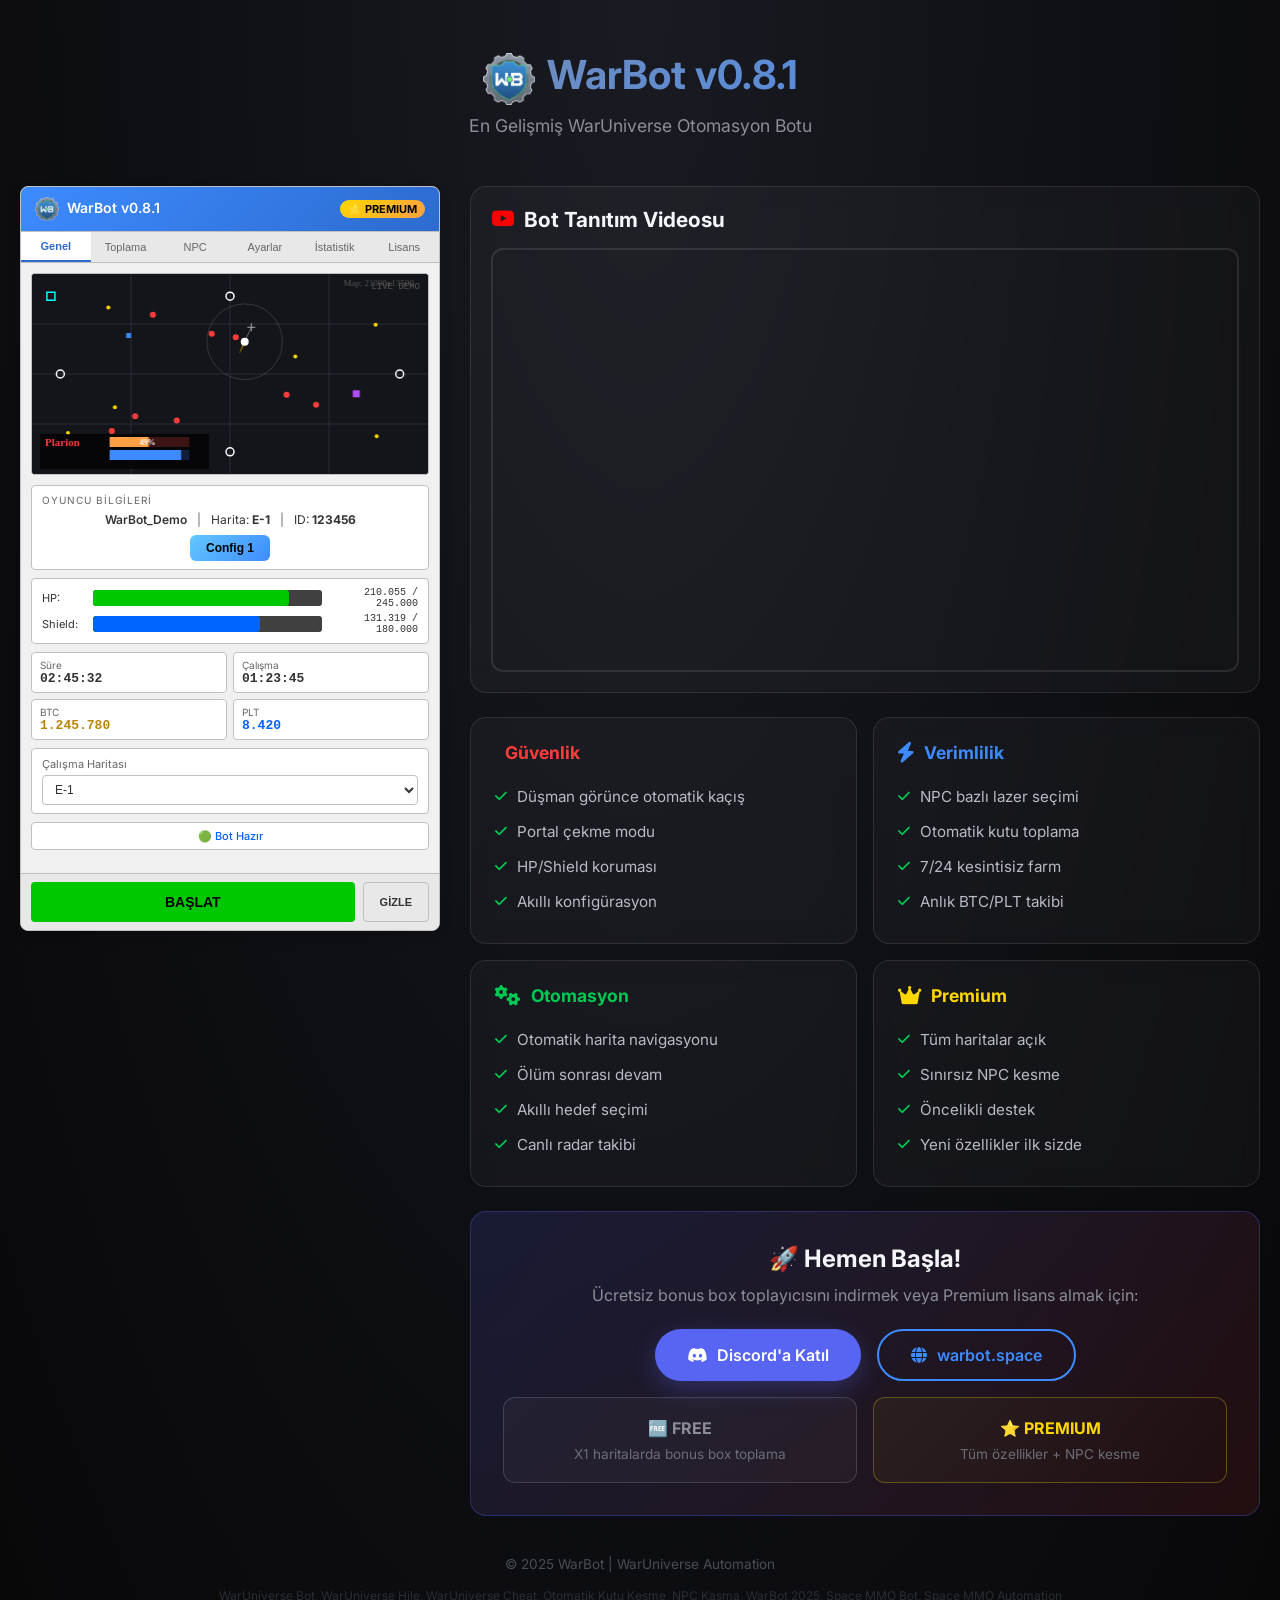
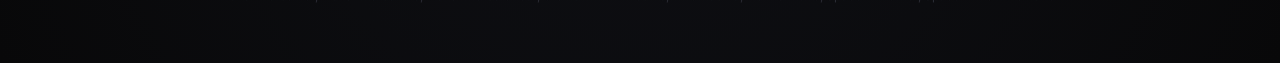
<file: index.html>
<!DOCTYPE html>
<html lang="tr">

<head>
    <meta charset="UTF-8">
    <meta name="viewport" content="width=device-width, initial-scale=1.0">
    <title>WarBot v0.8.1 | WarUniverse Automation Bot</title>
    <meta name="description"
        content="WarBot - En gelişmiş WarUniverse otomasyon botu. NPC kesme, kutu toplama, otomatik kaçış ve daha fazlası.">
    <link href="https://fonts.googleapis.com/css2?family=Inter:wght@400;500;600;700&display=swap" rel="stylesheet">
    <link rel="stylesheet" href="https://cdnjs.cloudflare.com/ajax/libs/font-awesome/6.0.0/css/all.min.css">
    <link rel="stylesheet" href="demo/styles.css">
    <style>
        /* ===== PAGE LAYOUT ===== */
        .page-container {
            min-height: 100vh;
            background: radial-gradient(ellipse at top, #1a1b22 0%, #0f1015 50%, #080809 100%);
            padding: 20px;
        }

        .page-header {
            text-align: center;
            padding: 30px 20px;
            margin-bottom: 20px;
        }

        .page-header h1 {
            font-size: 2.5rem;
            font-weight: 700;
            background: linear-gradient(135deg, #8b8d97, #3d8bff);
            -webkit-background-clip: text;
            -webkit-text-fill-color: transparent;
            background-clip: text;
            margin-bottom: 10px;
        }

        .page-header p {
            color: #8b8d97;
            font-size: 1.1rem;
        }

        /* ===== MAIN LAYOUT ===== */
        .main-layout {
            display: grid;
            grid-template-columns: 420px 1fr;
            gap: 30px;
            max-width: 1400px;
            margin: 0 auto;
            align-items: start;
        }

        @media (max-width: 1100px) {
            .main-layout {
                grid-template-columns: 1fr;
                max-width: 500px;
            }
        }

        /* ===== LEFT SIDE - BOT DEMO ===== */
        .bot-demo-section {
            position: sticky;
            top: 20px;
        }

        .demo-container {
            max-width: 420px;
            margin: 0;
        }

        /* ===== RIGHT SIDE ===== */
        .right-section {
            display: flex;
            flex-direction: column;
            gap: 24px;
        }

        /* ===== VIDEO SECTION ===== */
        .video-section {
            background: rgba(255, 255, 255, 0.03);
            border-radius: 16px;
            border: 1px solid rgba(255, 255, 255, 0.1);
            padding: 20px;
            backdrop-filter: blur(10px);
        }

        .video-section h2 {
            font-size: 1.3rem;
            margin-bottom: 16px;
            color: #f5f6fa;
            display: flex;
            align-items: center;
            gap: 10px;
        }

        .video-section h2 i {
            color: #ff0000;
        }

        .video-wrapper {
            position: relative;
            padding-bottom: 56.25%;
            height: 0;
            border-radius: 12px;
            overflow: hidden;
            border: 2px solid rgba(255, 255, 255, 0.1);
        }

        .video-wrapper iframe {
            position: absolute;
            top: 0;
            left: 0;
            width: 100%;
            height: 100%;
        }

        /* ===== FEATURES SECTION ===== */
        .features-section {
            display: grid;
            grid-template-columns: repeat(2, 1fr);
            gap: 16px;
        }

        @media (max-width: 700px) {
            .features-section {
                grid-template-columns: 1fr;
            }
        }

        .feature-card {
            background: rgba(255, 255, 255, 0.03);
            border-radius: 16px;
            border: 1px solid rgba(255, 255, 255, 0.1);
            padding: 24px;
            backdrop-filter: blur(10px);
            transition: transform 0.3s, border-color 0.3s;
        }

        .feature-card:hover {
            transform: translateY(-5px);
            border-color: rgba(61, 139, 255, 0.3);
        }

        .feature-card h3 {
            font-size: 1.1rem;
            margin-bottom: 16px;
            display: flex;
            align-items: center;
            gap: 10px;
        }

        .feature-card h3 i {
            font-size: 1.3rem;
        }

        .feature-card.security h3 {
            color: #ff3d3d;
        }

        .feature-card.efficiency h3 {
            color: #3d8bff;
        }

        .feature-card.automation h3 {
            color: #00c853;
        }

        .feature-card.premium h3 {
            color: #ffd700;
        }

        .feature-list {
            list-style: none;
            padding: 0;
            margin: 0;
        }

        .feature-list li {
            display: flex;
            align-items: center;
            gap: 10px;
            padding: 8px 0;
            font-size: 0.95rem;
            color: #b8bac4;
        }

        .feature-list li i {
            color: #00c853;
            font-size: 0.85rem;
        }

        /* ===== CTA SECTION ===== */
        .cta-section {
            background: linear-gradient(135deg, rgba(88, 101, 242, 0.15), rgba(255, 61, 61, 0.1));
            border-radius: 16px;
            border: 1px solid rgba(88, 101, 242, 0.3);
            padding: 32px;
            text-align: center;
        }

        .cta-section h2 {
            font-size: 1.5rem;
            margin-bottom: 12px;
            color: #f5f6fa;
        }

        .cta-section p {
            color: #8b8d97;
            margin-bottom: 24px;
        }

        .cta-buttons {
            display: flex;
            justify-content: center;
            gap: 16px;
            flex-wrap: wrap;
        }

        .btn-discord {
            display: inline-flex;
            align-items: center;
            gap: 10px;
            background: #5865F2;
            color: white;
            padding: 14px 32px;
            border-radius: 50px;
            text-decoration: none;
            font-weight: 600;
            font-size: 1rem;
            transition: all 0.3s;
            box-shadow: 0 8px 24px rgba(88, 101, 242, 0.3);
        }

        .btn-discord:hover {
            background: #4752c4;
            transform: scale(1.05);
            box-shadow: 0 12px 32px rgba(88, 101, 242, 0.4);
        }

        .btn-website {
            display: inline-flex;
            align-items: center;
            gap: 10px;
            background: transparent;
            color: #3d8bff;
            padding: 14px 32px;
            border-radius: 50px;
            text-decoration: none;
            font-weight: 600;
            font-size: 1rem;
            border: 2px solid #3d8bff;
            transition: all 0.3s;
        }

        .btn-website:hover {
            background: rgba(61, 139, 255, 0.1);
            transform: scale(1.05);
        }

        /* ===== PRICING HINT ===== */
        .pricing-hint {
            display: grid;
            grid-template-columns: repeat(2, 1fr);
            gap: 16px;
            margin-top: 16px;
        }

        @media (max-width: 500px) {
            .pricing-hint {
                grid-template-columns: 1fr;
            }
        }

        .price-card {
            background: rgba(255, 255, 255, 0.03);
            border-radius: 12px;
            border: 1px solid rgba(255, 255, 255, 0.1);
            padding: 20px;
            text-align: center;
        }

        .price-card.free {
            border-color: rgba(139, 141, 151, 0.3);
        }

        .price-card.premium {
            border-color: rgba(255, 215, 0, 0.3);
            background: linear-gradient(135deg, rgba(255, 215, 0, 0.05), transparent);
        }

        .price-card h4 {
            font-size: 1rem;
            margin-bottom: 8px;
        }

        .price-card.free h4 {
            color: #8b8d97;
        }

        .price-card.premium h4 {
            color: #ffd700;
        }

        .price-card .desc {
            font-size: 0.85rem;
            color: #6b6d77;
        }

        /* ===== FOOTER ===== */
        .page-footer {
            text-align: center;
            padding: 40px 20px;
            color: #4a4c54;
            font-size: 0.85rem;
        }

        .page-footer .keywords {
            margin-top: 16px;
            font-size: 0.75rem;
            color: #2a2c34;
        }

        .header-icon {
            width: 52px;
            height: 52px;
            vertical-align: middle;
            margin-right: 12px;
            border-radius: 10px;
        }
    </style>
</head>

<body>

    <div class="page-container">
        <!-- Header -->
        <header class="page-header">
            <h1><img src="demo/icon.png" alt="WarBot" class="header-icon">WarBot v0.8.1</h1>
            <p>En Gelişmiş WarUniverse Otomasyon Botu</p>
        </header>

        <!-- Main Layout -->
        <div class="main-layout">
            <!-- LEFT: Bot Demo -->
            <div class="bot-demo-section">
                <div class="demo-container">
                    <!-- Header -->
                    <div class="bot-header">
                        <h1><img src="demo/icon.png" alt="" class="bot-icon">WarBot v0.8.1</h1>
                        <span class="premium-badge">⭐ PREMIUM</span>
                    </div>

                    <!-- Tabs -->
                    <div class="tabs">
                        <button class="tab active" data-tab="tab-general">Genel</button>
                        <button class="tab" data-tab="tab-collect">Toplama</button>
                        <button class="tab" data-tab="tab-npc">NPC</button>
                        <button class="tab" data-tab="tab-settings">Ayarlar</button>
                        <button class="tab" data-tab="tab-stats">İstatistik</button>
                        <button class="tab" data-tab="tab-license">Lisans</button>
                    </div>

                    <!-- TAB: GENEL -->
                    <div id="tab-general" class="tab-content active">
                        <div class="radar-container">
                            <canvas id="radar-canvas"></canvas>
                            <span class="radar-info">LIVE DEMO</span>
                        </div>

                        <div class="player-info">
                            <div class="player-info-title">Oyuncu Bilgileri</div>
                            <div class="player-row">
                                <span class="nick">WarBot_Demo</span>
                                <span class="separator">|</span>
                                <span>Harita: <strong>E-1</strong></span>
                                <span class="separator">|</span>
                                <span>ID: <strong>123456</strong></span>
                            </div>
                            <div style="text-align: center;">
                                <button id="config-toggle" class="config-btn">Config 1</button>
                            </div>
                        </div>

                        <div class="bars-container">
                            <div class="bar-row">
                                <span class="bar-label">HP:</span>
                                <div class="bar-track">
                                    <div id="hp-bar" class="bar-fill hp" style="width: 85%"></div>
                                </div>
                                <span id="hp-value" class="bar-value">208.250 / 245.000</span>
                            </div>
                            <div class="bar-row">
                                <span class="bar-label">Shield:</span>
                                <div class="bar-track">
                                    <div id="shield-bar" class="bar-fill shield" style="width: 72%"></div>
                                </div>
                                <span id="shield-value" class="bar-value">129.600 / 180.000</span>
                            </div>
                        </div>

                        <div class="status-grid">
                            <div class="status-item">
                                <div class="status-label">Süre</div>
                                <div class="status-value">02:45:32</div>
                            </div>
                            <div class="status-item">
                                <div class="status-label">Çalışma</div>
                                <div class="status-value">01:23:45</div>
                            </div>
                            <div class="status-item">
                                <div class="status-label">BTC</div>
                                <div class="status-value btc">1.245.780</div>
                            </div>
                            <div class="status-item">
                                <div class="status-label">PLT</div>
                                <div class="status-value plt">8.420</div>
                            </div>
                        </div>

                        <div class="map-select-container">
                            <label>Çalışma Haritası</label>
                            <select class="map-select">
                                <option>R-1</option>
                                <option>R-2</option>
                                <option selected>E-1</option>
                                <option>E-2</option>
                                <option>U-1</option>
                            </select>
                        </div>

                        <div id="status-bar" class="status-bar">🟢 Bot Hazır</div>
                    </div>

                    <!-- TAB: TOPLAMA -->
                    <div id="tab-collect" class="tab-content">
                        <div class="checkbox-group">
                            <div class="checkbox-group-title">Kutu Hedefleri</div>
                            <div class="checkbox-item"><input type="checkbox" checked><label>Bonus Box</label></div>
                            <div class="checkbox-item"><input type="checkbox" checked><label>Kargo Box</label></div>
                            <div class="checkbox-item"><input type="checkbox"><label>Palladyum</label></div>
                            <div class="checkbox-item green"><input type="checkbox" checked><label>🟢 Yeşil Kutu</label>
                            </div>
                            <div class="checkbox-item red"><input type="checkbox" checked><label>🎄 Christmas
                                    Box</label></div>
                        </div>
                    </div>

                    <!-- TAB: NPC -->
                    <div id="tab-npc" class="tab-content">
                        <div class="checkbox-group">
                            <div class="checkbox-item red"><input type="checkbox" checked><label>⚔️ NPC Saldırı</label>
                            </div>
                        </div>
                        <div class="radio-group">
                            <div class="radio-group-title">Savaş Modu</div>
                            <div class="radio-options">
                                <label class="radio-option"><input type="radio" name="combat"> Stand</label>
                                <label class="radio-option"><input type="radio" name="combat" checked> Orbit</label>
                                <label class="radio-option"><input type="radio" name="combat"> Kite</label>
                                <label class="radio-option"><input type="radio" name="combat"> Mixed</label>
                                <label class="radio-option"><input type="radio" name="combat"> Portal</label>
                            </div>
                        </div>
                        <div class="checkbox-group" style="margin-top:10px">
                            <div class="checkbox-item"><input type="checkbox" checked><label>🔫 Otomatik Lazer
                                    Değişimi</label></div>
                        </div>
                        <div class="npc-list">
                            <div class="npc-item">
                                <div class="npc-name">Hydro</div>
                                <div class="npc-tiers">
                                    <div class="npc-tier"><label><input type="checkbox" checked> Normal</label><select>
                                            <option>X1</option>
                                            <option selected>X2</option>
                                        </select></div>
                                    <div class="npc-tier"><label><input type="checkbox"> Hyper</label><select>
                                            <option>X2</option>
                                            <option selected>X3</option>
                                        </select></div>
                                    <div class="npc-tier"><label><input type="checkbox"> Ultra</label><select>
                                            <option selected>X4</option>
                                        </select></div>
                                </div>
                            </div>
                            <div class="npc-item">
                                <div class="npc-name">Jenta</div>
                                <div class="npc-tiers">
                                    <div class="npc-tier"><label><input type="checkbox" checked> Normal</label><select>
                                            <option selected>X2</option>
                                        </select></div>
                                    <div class="npc-tier"><label><input type="checkbox" checked> Hyper</label><select>
                                            <option selected>X3</option>
                                        </select></div>
                                    <div class="npc-tier"><label><input type="checkbox"> Ultra</label><select>
                                            <option selected>X4</option>
                                        </select></div>
                                </div>
                            </div>
                            <div class="npc-item">
                                <div class="npc-name">Mali</div>
                                <div class="npc-tiers">
                                    <div class="npc-tier"><label><input type="checkbox" checked> Normal</label><select>
                                            <option selected>X2</option>
                                        </select></div>
                                    <div class="npc-tier"><label><input type="checkbox"> Hyper</label><select>
                                            <option selected>X3</option>
                                        </select></div>
                                </div>
                            </div>
                            <div class="npc-item">
                                <div class="npc-name">Plarion</div>
                                <div class="npc-tiers">
                                    <div class="npc-tier"><label><input type="checkbox" checked> Normal</label><select>
                                            <option selected>X3</option>
                                        </select></div>
                                    <div class="npc-tier"><label><input type="checkbox" checked> Hyper</label><select>
                                            <option selected>X4</option>
                                        </select></div>
                                </div>
                            </div>
                            <div class="npc-item">
                                <div class="npc-name">Bangoliour</div>
                                <div class="npc-tiers">
                                    <div class="npc-tier"><label><input type="checkbox"> Normal</label><select>
                                            <option selected>X4</option>
                                        </select></div>
                                    <div class="npc-tier"><label><input type="checkbox"> Hyper</label><select>
                                            <option selected>X4</option>
                                        </select></div>
                                </div>
                            </div>
                        </div>
                    </div>

                    <!-- TAB: AYARLAR -->
                    <div id="tab-settings" class="tab-content">
                        <!-- GÜVENLİK AYARLARI -->
                        <div class="checkbox-group">
                            <div class="checkbox-group-title">Güvenlik Ayarları</div>
                            <div class="slider-group">
                                <div class="slider-header"><span>HP Kaçış Limiti</span><span class="value">%30</span>
                                </div>
                                <input type="range" min="0" max="100" value="30">
                            </div>
                            <div class="checkbox-item"><input type="checkbox" checked><label>HP düşünce kaç</label>
                            </div>
                            <div class="slider-group" style="margin-top:8px">
                                <div class="slider-header"><span>Shield Kaçış Limiti</span><span
                                        class="value">%20</span></div>
                                <input type="range" min="0" max="100" value="20">
                            </div>
                            <div class="checkbox-item"><input type="checkbox"><label>Shield düşünce kaç</label></div>
                        </div>

                        <!-- KONFİGÜRASYON -->
                        <div class="checkbox-group" style="margin-top:10px">
                            <div class="checkbox-group-title">Konfigürasyon</div>
                            <div class="config-group">
                                <span class="config-label">Kaçış Konfig:</span>
                                <div class="config-options">
                                    <label><input type="radio" name="flee" checked> 1</label>
                                    <label><input type="radio" name="flee"> 2</label>
                                </div>
                            </div>
                            <div class="config-group">
                                <span class="config-label">Saldırı Konfig:</span>
                                <div class="config-options">
                                    <label><input type="radio" name="attack"> 1</label>
                                    <label><input type="radio" name="attack" checked> 2</label>
                                </div>
                            </div>
                            <div class="config-group">
                                <span class="config-label">Gezinme Konfig:</span>
                                <div class="config-options">
                                    <label><input type="radio" name="roam" checked> 1</label>
                                    <label><input type="radio" name="roam"> 2</label>
                                </div>
                            </div>
                        </div>

                        <!-- DİĞER AYARLAR -->
                        <div class="checkbox-group" style="margin-top:10px">
                            <div class="checkbox-group-title">Diğer Ayarlar</div>
                            <div class="checkbox-item"><input type="checkbox" checked><label>Otomatik Tamir</label>
                            </div>
                            <div class="checkbox-item"><input type="checkbox"><label>Otomatik Roket</label></div>
                            <div class="setting-row">
                                <span class="setting-label">Ölüm Limiti:</span>
                                <input type="number" value="0" min="0" max="100" class="setting-input">
                                <span class="setting-hint">(0 = devre dışı)</span>
                            </div>
                            <div class="setting-row">
                                <span class="setting-label">Ölüm Bekleme:</span>
                                <input type="number" value="0" min="0" max="60" class="setting-input">
                                <span class="setting-hint">dakika</span>
                            </div>
                        </div>

                        <!-- DÜŞMAN KAÇIŞ -->
                        <div class="checkbox-group" style="margin-top:10px">
                            <div class="checkbox-group-title">Düşman Kaçış</div>
                            <div class="checkbox-item"><input type="checkbox" checked><label>Düşman görününce
                                    kaç</label></div>
                            <div class="setting-row">
                                <span class="setting-label">Mesafe:</span>
                                <input type="number" value="1500" min="500" max="3000" class="setting-input">
                            </div>
                            <div class="setting-row">
                                <span class="setting-label">Kaçış Sonrası Bekleme:</span>
                                <input type="number" value="30" min="5" max="300" class="setting-input">
                                <span class="setting-hint">sn</span>
                            </div>
                        </div>

                        <!-- DİL -->
                        <div class="checkbox-group" style="margin-top:10px">
                            <div class="checkbox-group-title">Dil / Language</div>
                            <select class="map-select">
                                <option selected>Türkçe</option>
                                <option>English</option>
                            </select>
                        </div>
                    </div>

                    <!-- TAB: İSTATİSTİK -->
                    <div id="tab-stats" class="tab-content">
                        <table class="stats-table">
                            <thead>
                                <tr>
                                    <th>İstatistik</th>
                                    <th>Kazanılan</th>
                                    <th>Toplam</th>
                                </tr>
                            </thead>
                            <tbody>
                                <tr>
                                    <td>Bitcoin</td>
                                    <td class="stats-positive">+245.780</td>
                                    <td class="stats-btc">1.245.780</td>
                                </tr>
                                <tr>
                                    <td>Platinum</td>
                                    <td class="stats-positive">+1.420</td>
                                    <td class="stats-plt">8.420</td>
                                </tr>
                                <tr>
                                    <td>Tecrübe</td>
                                    <td class="stats-positive">+58.200</td>
                                    <td>1.458.200</td>
                                </tr>
                                <tr>
                                    <td>Seviye</td>
                                    <td>-</td>
                                    <td>18</td>
                                </tr>
                                <tr class="stats-separator">
                                    <td colspan="3">— CEPHANE —</td>
                                </tr>
                                <tr>
                                    <td>RLX-1</td>
                                    <td>-</td>
                                    <td>45.230</td>
                                </tr>
                                <tr>
                                    <td>WLX-4</td>
                                    <td>-</td>
                                    <td>3.500</td>
                                </tr>
                            </tbody>
                        </table>
                    </div>

                    <!-- TAB: LİSANS -->
                    <div id="tab-license" class="tab-content">
                        <div class="license-info">
                            <div class="license-row"><span class="license-label">Kullanıcı:</span><span
                                    class="license-value">WarBot_Demo</span></div>
                            <div class="license-row"><span class="license-label">Durum:</span><span
                                    class="license-value premium">PREMIUM ✓</span></div>
                            <div class="license-row"><span class="license-label">Bitiş:</span><span
                                    class="license-value">31.12.2025</span></div>
                        </div>
                        <div class="checkbox-group">
                            <div class="checkbox-group-title">Premium Özellikleri</div>
                            <div style="font-size:12px;color:#8b8d97;line-height:1.8">
                                ✅ Tüm haritalar<br>✅ Tüm kutu tipleri<br>✅ NPC kesme<br>✅ Gelişmiş güvenlik<br>✅ 7/24
                                destek
                            </div>
                        </div>
                    </div>

                    <!-- Bottom -->
                    <div class="bottom-actions">
                        <button id="btn-start" class="btn-start off">BAŞLAT</button>
                        <button class="btn-hide">GİZLE</button>
                    </div>
                </div>
            </div>

            <!-- RIGHT: Video + Features -->
            <div class="right-section">
                <!-- Video -->
                <div class="video-section">
                    <h2><i class="fab fa-youtube"></i> Bot Tanıtım Videosu</h2>
                    <div class="video-wrapper">
                        <iframe src="https://www.youtube.com/embed/ssl7Dlal4IU" frameborder="0"
                            allow="accelerometer; autoplay; clipboard-write; encrypted-media; gyroscope; picture-in-picture"
                            allowfullscreen></iframe>
                    </div>
                </div>

                <!-- Features Grid -->
                <div class="features-section">
                    <div class="feature-card security">
                        <h3><i class="fas fa-shield-halved"></i> Güvenlik</h3>
                        <ul class="feature-list">
                            <li><i class="fas fa-check"></i> Düşman görünce otomatik kaçış</li>
                            <li><i class="fas fa-check"></i> Portal çekme modu</li>
                            <li><i class="fas fa-check"></i> HP/Shield koruması</li>
                            <li><i class="fas fa-check"></i> Akıllı konfigürasyon</li>
                        </ul>
                    </div>

                    <div class="feature-card efficiency">
                        <h3><i class="fas fa-bolt"></i> Verimlilik</h3>
                        <ul class="feature-list">
                            <li><i class="fas fa-check"></i> NPC bazlı lazer seçimi</li>
                            <li><i class="fas fa-check"></i> Otomatik kutu toplama</li>
                            <li><i class="fas fa-check"></i> 7/24 kesintisiz farm</li>
                            <li><i class="fas fa-check"></i> Anlık BTC/PLT takibi</li>
                        </ul>
                    </div>

                    <div class="feature-card automation">
                        <h3><i class="fas fa-gears"></i> Otomasyon</h3>
                        <ul class="feature-list">
                            <li><i class="fas fa-check"></i> Otomatik harita navigasyonu</li>
                            <li><i class="fas fa-check"></i> Ölüm sonrası devam</li>
                            <li><i class="fas fa-check"></i> Akıllı hedef seçimi</li>
                            <li><i class="fas fa-check"></i> Canlı radar takibi</li>
                        </ul>
                    </div>

                    <div class="feature-card premium">
                        <h3><i class="fas fa-crown"></i> Premium</h3>
                        <ul class="feature-list">
                            <li><i class="fas fa-check"></i> Tüm haritalar açık</li>
                            <li><i class="fas fa-check"></i> Sınırsız NPC kesme</li>
                            <li><i class="fas fa-check"></i> Öncelikli destek</li>
                            <li><i class="fas fa-check"></i> Yeni özellikler ilk sizde</li>
                        </ul>
                    </div>
                </div>

                <!-- CTA Section -->
                <div class="cta-section">
                    <h2>🚀 Hemen Başla!</h2>
                    <p>Ücretsiz bonus box toplayıcısını indirmek veya Premium lisans almak için:</p>
                    <div class="cta-buttons">
                        <a href="https://discord.gg/rfVUC4d5eK" target="_blank" class="btn-discord">
                            <i class="fab fa-discord"></i> Discord'a Katıl
                        </a>
                        <a href="https://warbot.space" target="_blank" class="btn-website">
                            <i class="fas fa-globe"></i> warbot.space
                        </a>
                    </div>

                    <div class="pricing-hint">
                        <div class="price-card free">
                            <h4>🆓 FREE</h4>
                            <div class="desc">X1 haritalarda bonus box toplama</div>
                        </div>
                        <div class="price-card premium">
                            <h4>⭐ PREMIUM</h4>
                            <div class="desc">Tüm özellikler + NPC kesme</div>
                        </div>
                    </div>
                </div>
            </div>
        </div>

        <!-- Footer -->
        <footer class="page-footer">
            <p>© 2025 WarBot | WarUniverse Automation</p>
            <div class="keywords">
                WarUniverse Bot, WarUniverse Hile, WarUniverse Cheat, Otomatik Kutu Kesme, NPC Kasma,
                WarBot 2025, Space MMO Bot, Space MMO Automation
            </div>
        </footer>
    </div>

    <script src="demo/app.js"></script>
</body>

</html>
</file>
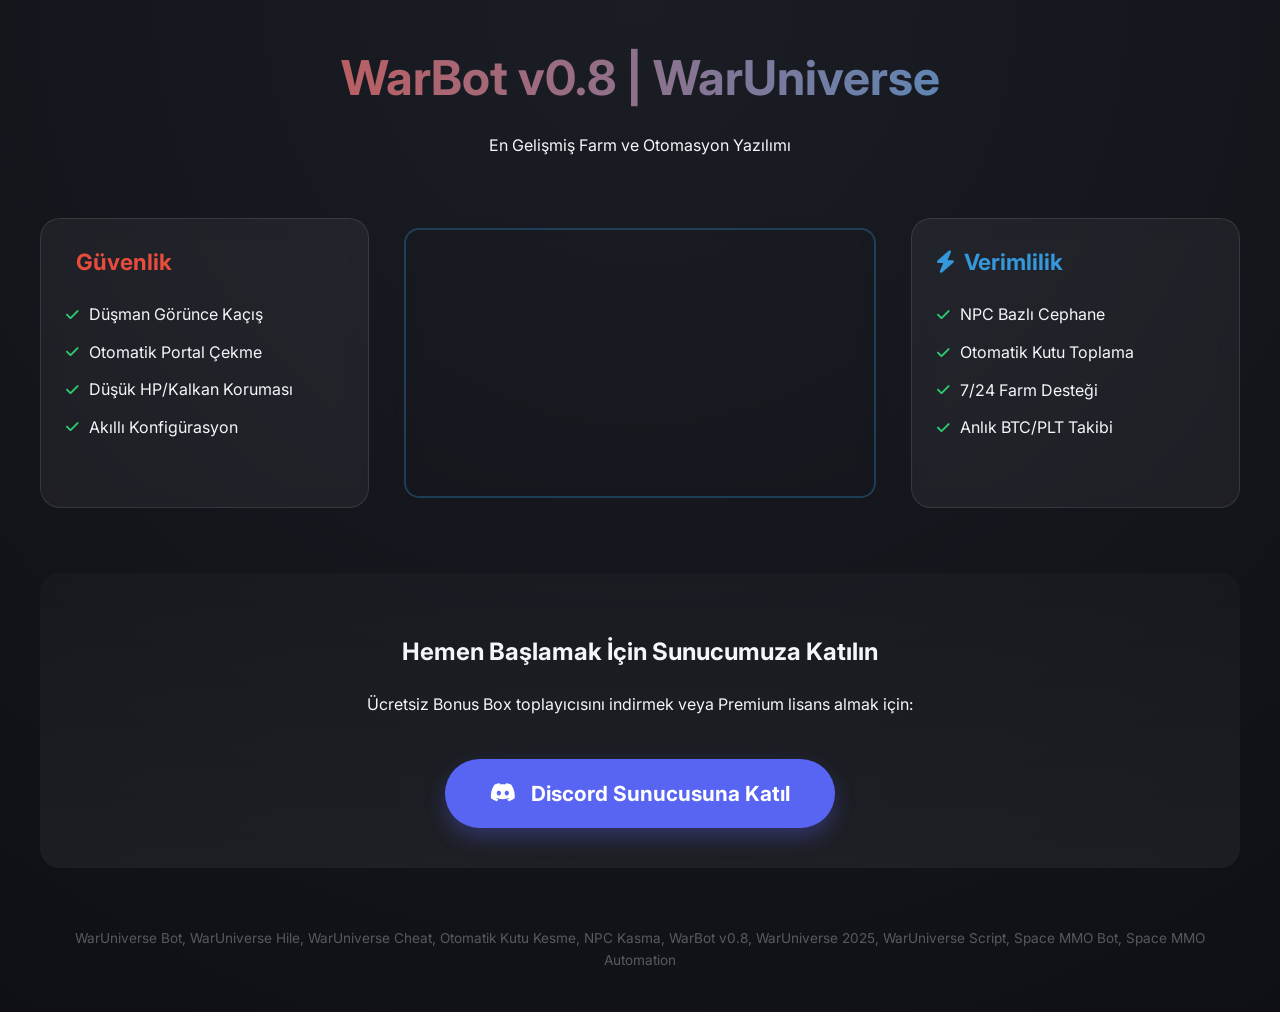
<file: warbot.html>
<!DOCTYPE html>
<html lang="tr">
<head>
    <meta charset="UTF-8">
    <meta name="viewport" content="width=device-width, initial-scale=1.0">
    <title>WarBot v0.8 | WarUniverse Automation</title>
    <link href="https://fonts.googleapis.com/css2?family=Inter:wght@400;700&display=swap" rel="stylesheet">
    <link rel="stylesheet" href="https://cdnjs.cloudflare.com/ajax/libs/font-awesome/6.0.0/css/all.min.css">
    
    <style>
        :root {
            --bg-color: #0f1015;
            --card-bg: rgba(255, 255, 255, 0.05);
            --primary-blue: #3498db;
            --primary-red: #e74c3c;
            --accent-green: #2ecc71;
            --text-main: #f5f6fa;
        }

        body {
            background: radial-gradient(circle at top, #1b1d25 0%, #0f1015 100%);
            color: var(--text-main);
            font-family: 'Inter', sans-serif;
            margin: 0;
            line-height: 1.6;
        }

        .container {
            max-width: 1200px;
            margin: 0 auto;
            padding: 40px 20px;
        }

        header {
            text-align: center;
            margin-bottom: 60px;
        }

        header h1 {
            font-size: 3rem;
            margin: 0;
            background: linear-gradient(90deg, var(--primary-red), var(--primary-blue));
            -webkit-background-clip: text;
            -webkit-text-fill-color: transparent;
        }

        .main-grid {
            display: grid;
            grid-template-columns: 1fr 1.5fr 1fr;
            gap: 25px;
            align-items: stretch;
        }

        .card {
            background: var(--card-bg);
            backdrop-filter: blur(10px);
            border: 1px solid rgba(255, 255, 255, 0.1);
            border-radius: 20px;
            padding: 25px;
            transition: transform 0.3s ease;
        }

        .card:hover { transform: translateY(-5px); }

        .card h3 {
            display: flex;
            align-items: center;
            gap: 10px;
            font-size: 1.4rem;
            margin-top: 0;
        }

        .list-item {
            list-style: none;
            padding: 0;
            margin: 20px 0;
        }

        .list-item li {
            margin-bottom: 12px;
            display: flex;
            align-items: center;
            gap: 10px;
        }

        .list-item i { font-size: 0.9rem; }

        /* Video Section */
        .video-box {
            position: relative;
            padding-bottom: 56.25%;
            height: 0;
            border-radius: 15px;
            overflow: hidden;
            border: 2px solid rgba(52, 152, 219, 0.3);
        }

        .video-box iframe {
            position: absolute;
            top: 0; left: 0; width: 100%; height: 100%;
        }

        /* Button */
        .cta-box {
            text-align: center;
            grid-column: 1 / -1;
            margin-top: 40px;
            padding: 40px;
            border-radius: 20px;
            background: linear-gradient(rgba(255,255,255,0.02), rgba(255,255,255,0.05));
        }

        .discord-btn {
            display: inline-flex;
            align-items: center;
            gap: 15px;
            background: #5865F2;
            color: white;
            padding: 18px 45px;
            border-radius: 50px;
            text-decoration: none;
            font-weight: bold;
            font-size: 1.3rem;
            box-shadow: 0 10px 20px rgba(88, 101, 242, 0.3);
            transition: all 0.3s ease;
        }

        .discord-btn:hover {
            background: #4752c4;
            box-shadow: 0 15px 30px rgba(88, 101, 242, 0.5);
            transform: scale(1.05);
        }

        .keywords {
            margin-top: 60px;
            text-align: center;
            color: rgba(255,255,255,0.3);
            font-size: 0.85rem;
        }

        @media (max-width: 1024px) {
            .main-grid { grid-template-columns: 1fr; }
        }
    </style>
</head>
<body>

<div class="container">
    <header>
        <h1>WarBot v0.8 | WarUniverse</h1>
        <p>En Gelişmiş Farm ve Otomasyon Yazılımı</p>
    </header>

    <div class="main-grid">
        <div class="card">
            <h3 style="color: var(--primary-red);"><i class="fas fa-shield-halved"></i> Güvenlik</h3>
            <ul class="list-item">
                <li><i class="fas fa-check" style="color: var(--accent-green);"></i> Düşman Görünce Kaçış</li>
                <li><i class="fas fa-check" style="color: var(--accent-green);"></i> Otomatik Portal Çekme</li>
                <li><i class="fas fa-check" style="color: var(--accent-green);"></i> Düşük HP/Kalkan Koruması</li>
                <li><i class="fas fa-check" style="color: var(--accent-green);"></i> Akıllı Konfigürasyon</li>
            </ul>
        </div>

        <div class="card" style="padding: 10px; background: transparent; border: none;">
            <div class="video-box">
                <iframe src="https://www.youtube.com/embed/ssl7Dlal4IU" frameborder="0" allowfullscreen></iframe>
            </div>
        </div>

        <div class="card">
            <h3 style="color: var(--primary-blue);"><i class="fas fa-bolt"></i> Verimlilik</h3>
            <ul class="list-item">
                <li><i class="fas fa-check" style="color: var(--accent-green);"></i> NPC Bazlı Cephane</li>
                <li><i class="fas fa-check" style="color: var(--accent-green);"></i> Otomatik Kutu Toplama</li>
                <li><i class="fas fa-check" style="color: var(--accent-green);"></i> 7/24 Farm Desteği</li>
                <li><i class="fas fa-check" style="color: var(--accent-green);"></i> Anlık BTC/PLT Takibi</li>
            </ul>
        </div>

        <div class="cta-box">
            <h2>Hemen Başlamak İçin Sunucumuza Katılın</h2>
            <p>Ücretsiz Bonus Box toplayıcısını indirmek veya Premium lisans almak için:</p>
            <br>
            <a href="https://discord.com/invite/rfVUC4d5eK" target="_blank" class="discord-btn">
                <i class="fab fa-discord"></i> Discord Sunucusuna Katıl
            </a>
        </div>
    </div>

    <div class="keywords">
        WarUniverse Bot, WarUniverse Hile, WarUniverse Cheat, Otomatik Kutu Kesme, NPC Kasma, WarBot v0.8, WarUniverse 2025, WarUniverse Script, Space MMO Bot, Space MMO Automation
    </div>
</div>

</body>
</html>
</file>
<file: demo/styles.css>
/* ===== WARBOT WEB DEMO - CSS ===== */

:root {
    --bg-dark: #0f1015;
    --bg-panel: #1a1b22;
    --bg-card: #22242d;
    --border-color: #3a3d4a;
    --text-primary: #f5f6fa;
    --text-secondary: #8b8d97;
    --accent-green: #00c853;
    --accent-red: #ff3d3d;
    --accent-blue: #3d8bff;
    --accent-yellow: #ffd700;
    --accent-purple: #b44dff;
    --accent-orange: #ff9f43;

    /* Bot Panel - Orijinal Java uygulaması renkleri */
    --bot-bg: #f0f0f0;
    --bot-panel: #e8e8e8;
    --bot-card: #ffffff;
    --bot-border: #c0c0c0;
    --bot-text: #333333;
    --bot-text-secondary: #666666;
}

* {
    margin: 0;
    padding: 0;
    box-sizing: border-box;
}

body {
    font-family: 'Segoe UI', 'Inter', sans-serif;
    background: var(--bg-dark);
    color: var(--text-primary);
    min-height: 100vh;
}

/* ===== MAIN CONTAINER ===== */
.demo-container {
    max-width: 400px;
    margin: 20px auto;
    background: var(--bot-bg);
    border-radius: 8px;
    border: 1px solid var(--bot-border);
    overflow: hidden;
    box-shadow: 0 4px 12px rgba(0, 0, 0, 0.15);
}

/* ===== HEADER ===== */
.bot-header {
    background: linear-gradient(135deg, #3d8bff 0%, #2d6bcf 100%);
    padding: 10px 14px;
    border-bottom: 1px solid var(--bot-border);
    display: flex;
    justify-content: space-between;
    align-items: center;
}

.bot-header h1 {
    font-size: 14px;
    color: #ffffff;
    font-weight: 600;
}

.bot-header .bot-icon {
    width: 24px;
    height: 24px;
    margin-right: 8px;
    vertical-align: middle;
}

.premium-badge {
    background: linear-gradient(135deg, #ffd700, #ff9f43);
    color: #000;
    padding: 2px 8px;
    border-radius: 10px;
    font-size: 11px;
    font-weight: 700;
}

/* ===== TABS ===== */
.tabs {
    display: flex;
    background: var(--bot-panel);
    border-bottom: 1px solid var(--bot-border);
    overflow-x: auto;
}

.tab {
    flex: 1;
    padding: 8px 6px;
    text-align: center;
    font-size: 11px;
    cursor: pointer;
    border: none;
    background: transparent;
    color: var(--bot-text-secondary);
    transition: all 0.2s;
    white-space: nowrap;
}

.tab:hover {
    background: var(--bot-card);
    color: var(--bot-text);
}

.tab.active {
    background: var(--bot-card);
    color: #2d6bcf;
    border-bottom: 2px solid #2d6bcf;
    font-weight: 600;
}

/* ===== TAB CONTENT ===== */
.tab-content {
    display: none;
    padding: 10px;
    min-height: 610px;
    max-height: 610px;
    overflow-y: auto;
    background: var(--bot-bg);
}

.tab-content.active {
    display: block;
}

/* ===== RADAR ===== */
.radar-container {
    background: #0a0a0e;
    border-radius: 4px;
    border: 1px solid var(--bot-border);
    margin-bottom: 10px;
    position: relative;
    overflow: hidden;
}

#radar-canvas {
    width: 100%;
    height: 200px;
    display: block;
}

.radar-info {
    position: absolute;
    top: 8px;
    right: 8px;
    font-size: 9px;
    color: #555;
    font-family: 'Consolas', monospace;
}

/* ===== PLAYER INFO ===== */
.player-info {
    background: var(--bot-card);
    border-radius: 4px;
    padding: 8px 10px;
    margin-bottom: 8px;
    border: 1px solid var(--bot-border);
}

.player-info-title {
    font-size: 10px;
    color: var(--bot-text-secondary);
    margin-bottom: 6px;
    text-transform: uppercase;
    letter-spacing: 1px;
}

.player-row {
    display: flex;
    align-items: center;
    justify-content: center;
    gap: 10px;
    font-size: 12px;
    color: var(--bot-text);
}

.player-row .nick {
    font-weight: 600;
    color: var(--bot-text);
}

.player-row .separator {
    color: var(--bot-text-secondary);
}

.config-btn {
    background: linear-gradient(135deg, #64c8ff, #3d8bff);
    border: none;
    padding: 6px 16px;
    border-radius: 6px;
    color: #000;
    font-weight: 600;
    font-size: 12px;
    cursor: pointer;
    margin-top: 8px;
    transition: transform 0.2s;
}

.config-btn:hover {
    transform: scale(1.05);
}

/* ===== HP/SHIELD BARS ===== */
.bars-container {
    background: var(--bot-card);
    border-radius: 4px;
    padding: 8px 10px;
    margin-bottom: 8px;
    border: 1px solid var(--bot-border);
}

.bar-row {
    display: flex;
    align-items: center;
    gap: 6px;
    margin-bottom: 4px;
}

.bar-row:last-child {
    margin-bottom: 0;
}

.bar-label {
    font-size: 11px;
    width: 45px;
    color: var(--bot-text);
}

.bar-track {
    flex: 1;
    height: 16px;
    background: #404040;
    border-radius: 3px;
    overflow: hidden;
}

.bar-fill {
    height: 100%;
    border-radius: 3px;
    transition: width 0.5s ease;
}

.bar-fill.hp {
    background: #00c800;
}

.bar-fill.hp.medium {
    background: #ffa500;
}

.bar-fill.hp.low {
    background: #ff0000;
}

.bar-fill.shield {
    background: #0064ff;
}

.bar-value {
    font-size: 10px;
    width: 90px;
    text-align: right;
    font-family: 'Consolas', monospace;
    color: var(--bot-text);
}

/* ===== STATUS GRID ===== */
.status-grid {
    display: grid;
    grid-template-columns: repeat(2, 1fr);
    gap: 6px;
    margin-bottom: 8px;
}

.status-item {
    background: var(--bot-card);
    border-radius: 4px;
    padding: 6px 8px;
    border: 1px solid var(--bot-border);
}

.status-label {
    font-size: 10px;
    color: var(--bot-text-secondary);
}

.status-value {
    font-size: 13px;
    font-weight: 600;
    font-family: 'Consolas', monospace;
    color: var(--bot-text);
}

.status-value.btc {
    color: #b8860b;
}

.status-value.plt {
    color: #0064ff;
}

.status-value.death {
    color: #ff0000;
}

/* ===== MAP SELECT ===== */
.map-select-container {
    background: var(--bot-card);
    border-radius: 4px;
    padding: 8px 10px;
    border: 1px solid var(--bot-border);
}

.map-select-container label {
    font-size: 11px;
    color: var(--bot-text-secondary);
    display: block;
    margin-bottom: 4px;
}

.map-select {
    width: 100%;
    padding: 6px 8px;
    background: var(--bot-card);
    border: 1px solid var(--bot-border);
    border-radius: 4px;
    color: var(--bot-text);
    font-size: 12px;
}

/* ===== STATUS BAR ===== */
.status-bar {
    text-align: center;
    padding: 6px;
    font-size: 11px;
    font-weight: 500;
    color: #0064ff;
    background: var(--bot-card);
    border: 1px solid var(--bot-border);
    border-radius: 4px;
    margin-top: 8px;
}

/* ===== CHECKBOX LIST ===== */
.checkbox-group {
    background: var(--bot-card);
    border-radius: 4px;
    padding: 10px;
    border: 1px solid var(--bot-border);
}

.checkbox-group-title {
    font-size: 10px;
    color: var(--bot-text-secondary);
    text-transform: uppercase;
    letter-spacing: 1px;
    margin-bottom: 8px;
    padding-bottom: 6px;
    border-bottom: 1px solid var(--bot-border);
}

.checkbox-item {
    display: flex;
    align-items: center;
    gap: 8px;
    padding: 4px 0;
    cursor: pointer;
}

.checkbox-item input[type="checkbox"] {
    width: 16px;
    height: 16px;
    accent-color: #00c800;
}

.checkbox-item label {
    font-size: 12px;
    cursor: pointer;
    color: var(--bot-text);
}

.checkbox-item.green label {
    color: #009600;
}

.checkbox-item.red label {
    color: #c80000;
    font-weight: 600;
}

/* ===== COMBAT MODE ===== */
.radio-group {
    background: var(--bot-card);
    border-radius: 4px;
    padding: 10px;
    margin-top: 10px;
    border: 1px solid var(--bot-border);
}

.radio-group-title {
    font-size: 10px;
    color: var(--bot-text-secondary);
    text-transform: uppercase;
    letter-spacing: 1px;
    margin-bottom: 8px;
}

.radio-options {
    display: flex;
    flex-wrap: wrap;
    gap: 6px;
}

.radio-option {
    display: flex;
    align-items: center;
    gap: 5px;
    padding: 5px 10px;
    background: var(--bot-bg);
    border: 1px solid var(--bot-border);
    border-radius: 4px;
    cursor: pointer;
    font-size: 11px;
    color: var(--bot-text);
}

.radio-option input[type="radio"] {
    accent-color: #0064ff;
}

/* ===== NPC LIST ===== */
.npc-list {
    max-height: 390px;
    overflow-y: auto;
    margin-top: 10px;
}

.npc-item {
    background: var(--bot-card);
    border-radius: 4px;
    padding: 8px;
    margin-bottom: 6px;
    border: 1px solid var(--bot-border);
}

.npc-name {
    font-size: 11px;
    font-weight: 600;
    margin-bottom: 6px;
    color: #c80000;
}

.npc-tiers {
    display: flex;
    flex-direction: column;
    gap: 3px;
}

.npc-tier {
    display: flex;
    align-items: center;
    justify-content: space-between;
    font-size: 11px;
    color: var(--bot-text);
}

.npc-tier label {
    color: var(--bot-text);
}

.npc-tier select {
    padding: 3px 6px;
    background: var(--bot-card);
    border: 1px solid var(--bot-border);
    border-radius: 3px;
    color: var(--bot-text);
    font-size: 10px;
}

/* ===== SLIDERS ===== */
.slider-group {
    margin-bottom: 10px;
}

.slider-header {
    display: flex;
    justify-content: space-between;
    font-size: 11px;
    margin-bottom: 4px;
    color: var(--bot-text);
}

.slider-header .value {
    color: #0064ff;
    font-weight: 600;
}

input[type="range"] {
    width: 100%;
    height: 6px;
    border-radius: 3px;
    background: #c0c0c0;
    outline: none;
    -webkit-appearance: none;
    appearance: none;
}

input[type="range"]::-webkit-slider-thumb {
    -webkit-appearance: none;
    width: 16px;
    height: 16px;
    border-radius: 50%;
    background: var(--accent-blue);
    cursor: pointer;
}

/* ===== CONFIG RADIOS ===== */
.config-group {
    display: flex;
    align-items: center;
    justify-content: space-between;
    padding: 6px 0;
    border-bottom: 1px solid var(--bot-border);
}

.config-group:last-child {
    border-bottom: none;
}

.config-label {
    font-size: 11px;
    color: var(--bot-text);
}

.config-options {
    display: flex;
    gap: 4px;
}

.config-options label {
    padding: 3px 10px;
    background: var(--bot-bg);
    border: 1px solid var(--bot-border);
    border-radius: 3px;
    font-size: 10px;
    cursor: pointer;
    color: var(--bot-text);
}

.config-options input:checked+span {
    background: #0064ff;
}

/* ===== SETTING ROWS ===== */
.setting-row {
    display: flex;
    align-items: center;
    gap: 8px;
    padding: 4px 0;
}

.setting-label {
    font-size: 11px;
    color: var(--bot-text);
    min-width: 100px;
}

.setting-input {
    width: 60px;
    padding: 4px 6px;
    background: var(--bot-card);
    border: 1px solid var(--bot-border);
    border-radius: 3px;
    color: var(--bot-text);
    font-size: 11px;
    text-align: center;
}

.setting-hint {
    font-size: 10px;
    color: var(--bot-text-secondary);
}

/* ===== STATS TABLE ===== */
.stats-table {
    width: 100%;
    border-collapse: collapse;
    font-size: 11px;
    background: var(--bot-card);
    border: 1px solid var(--bot-border);
    border-radius: 4px;
}

.stats-table th {
    text-align: left;
    padding: 6px 8px;
    background: var(--bot-panel);
    color: var(--bot-text-secondary);
    font-weight: 500;
    border-bottom: 1px solid var(--bot-border);
}

.stats-table td {
    padding: 5px 8px;
    border-bottom: 1px solid var(--bot-border);
    color: var(--bot-text);
}

.stats-table td:nth-child(2),
.stats-table td:nth-child(3) {
    text-align: right;
    font-family: 'Consolas', monospace;
}

.stats-separator {
    background: var(--bot-panel);
    color: var(--bot-text-secondary);
    font-weight: 600;
}

.stats-positive {
    color: #009600;
}

.stats-btc {
    color: #b8860b;
}

.stats-plt {
    color: #0064ff;
}

/* ===== LICENSE PANEL ===== */
.license-info {
    background: var(--bot-card);
    border-radius: 4px;
    padding: 12px;
    border: 1px solid var(--bot-border);
    margin-bottom: 10px;
}

.license-row {
    display: flex;
    justify-content: space-between;
    padding: 6px 0;
    border-bottom: 1px solid var(--bot-border);
}

.license-row:last-child {
    border-bottom: none;
}

.license-label {
    color: var(--bot-text-secondary);
    font-size: 11px;
}

.license-value {
    font-size: 11px;
    font-weight: 600;
    color: var(--bot-text);
}

.license-value.premium {
    color: #009600;
}

/* ===== BOTTOM BUTTONS ===== */
.bottom-actions {
    padding: 8px 10px;
    background: var(--bot-panel);
    border-top: 1px solid var(--bot-border);
    display: flex;
    gap: 8px;
}

.btn-start {
    flex: 1;
    padding: 12px;
    border: none;
    border-radius: 4px;
    font-size: 14px;
    font-weight: 700;
    cursor: pointer;
    transition: all 0.2s;
}

.btn-start.off {
    background: #00c800;
    color: #000;
}

.btn-start.on {
    background: #ff0000;
    color: #fff;
}

.btn-hide {
    padding: 12px 16px;
    background: var(--bot-panel);
    border: 1px solid var(--bot-border);
    border-radius: 4px;
    color: var(--bot-text);
    font-size: 11px;
    font-weight: 600;
    cursor: pointer;
}

/* ===== TARGET HUD (Radar overlay) ===== */
.target-hud {
    position: absolute;
    bottom: 8px;
    left: 8px;
    background: rgba(0, 0, 0, 0.7);
    padding: 6px 10px;
    border-radius: 6px;
    font-size: 10px;
}

.target-name {
    color: var(--accent-red);
    font-weight: 600;
    margin-bottom: 4px;
}

.target-bars {
    display: flex;
    flex-direction: column;
    gap: 3px;
}

.target-bar {
    width: 80px;
    height: 8px;
    background: #333;
    border-radius: 4px;
    overflow: hidden;
}

.target-bar-fill {
    height: 100%;
    border-radius: 4px;
}

.target-bar-fill.hp {
    background: var(--accent-green);
}

.target-bar-fill.shield {
    background: var(--accent-blue);
}

/* ===== SCROLLBAR ===== */
::-webkit-scrollbar {
    width: 6px;
}

::-webkit-scrollbar-track {
    background: var(--bg-panel);
}

::-webkit-scrollbar-thumb {
    background: var(--border-color);
    border-radius: 3px;
}
</file>
